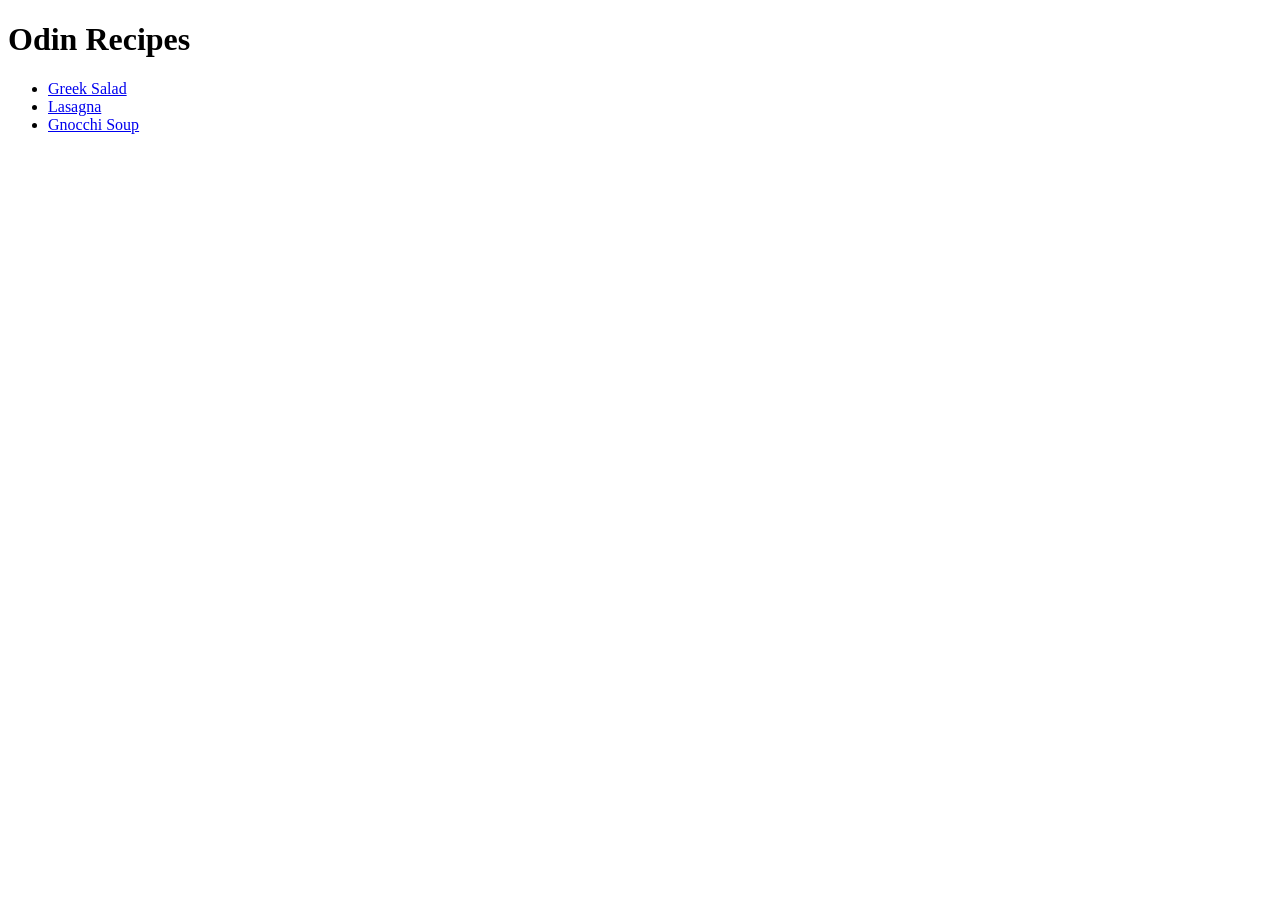
<file: index.html>
<!DOCTYPE html>
<html lang="en">
<head>
    <meta charset="UTF-8">
    <meta name="viewport" content="width=device-width, initial-scale=1.0">
    <title>Odin Recipes</title>
</head>
<body>
    <h1>Odin Recipes</h1>
    <ul>
        <li><a href="recipes/greeksalad.html">Greek Salad</a></li>
        <li><a href="recipes/lasagna.html">Lasagna</a></li>
        <li><a href="recipes/gnocchi.html">Gnocchi Soup</a></li>
    </ul>
</body>
</html>
</file>
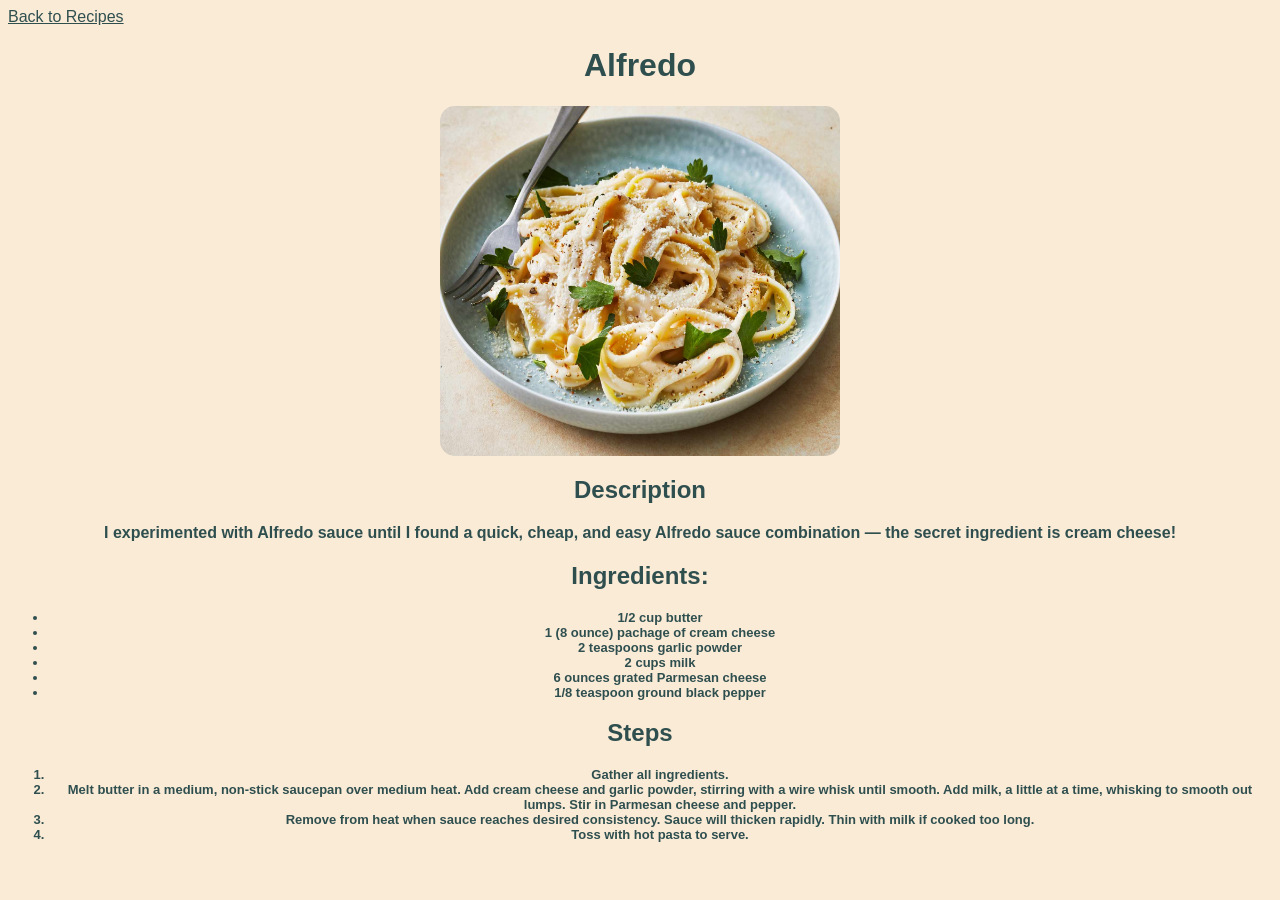
<file: recipes/alfredo.html>
<!DOCTYPE html>
<html lang="en">
  <head>
    <meta charset="UTF-8" />
    <meta name="viewport" content="width=device-width, initial-scale=1.0" />
    <link rel="stylesheet" href="../style.css" />
    <title>Odin Recipes - Alfredo</title>
  </head>
  <body>
    <a href="../index.html">Back to Recipes </a>
    <h1>Alfredo</h1>
    <img src="../images/alfredo.jpg" alt="alfredo" height="350" width="400" />

    <h2>Description</h2>
    <p>
      I experimented with Alfredo sauce until I found a quick, cheap, and easy
      Alfredo sauce combination — the secret ingredient is cream cheese!
    </p>
    <h2>Ingredients:</h2>
    <ul class="ingredients">
      <li>1/2 cup butter</li>
      <li>1 (8 ounce) pachage of cream cheese</li>
      <li>2 teaspoons garlic powder</li>
      <li>2 cups milk</li>
      <li>6 ounces grated Parmesan cheese</li>
      <li>1/8 teaspoon ground black pepper</li>
    </ul>
    <h2>Steps</h2>
    <ol class="steps">
      <li>Gather all ingredients.</li>
      <li>
        Melt butter in a medium, non-stick saucepan over medium heat. Add cream
        cheese and garlic powder, stirring with a wire whisk until smooth. Add
        milk, a little at a time, whisking to smooth out lumps. Stir in Parmesan
        cheese and pepper.
      </li>
      <li>
        Remove from heat when sauce reaches desired consistency. Sauce will
        thicken rapidly. Thin with milk if cooked too long.
      </li>
      <li>Toss with hot pasta to serve.</li>
    </ol>
  </body>
</html>
</file>
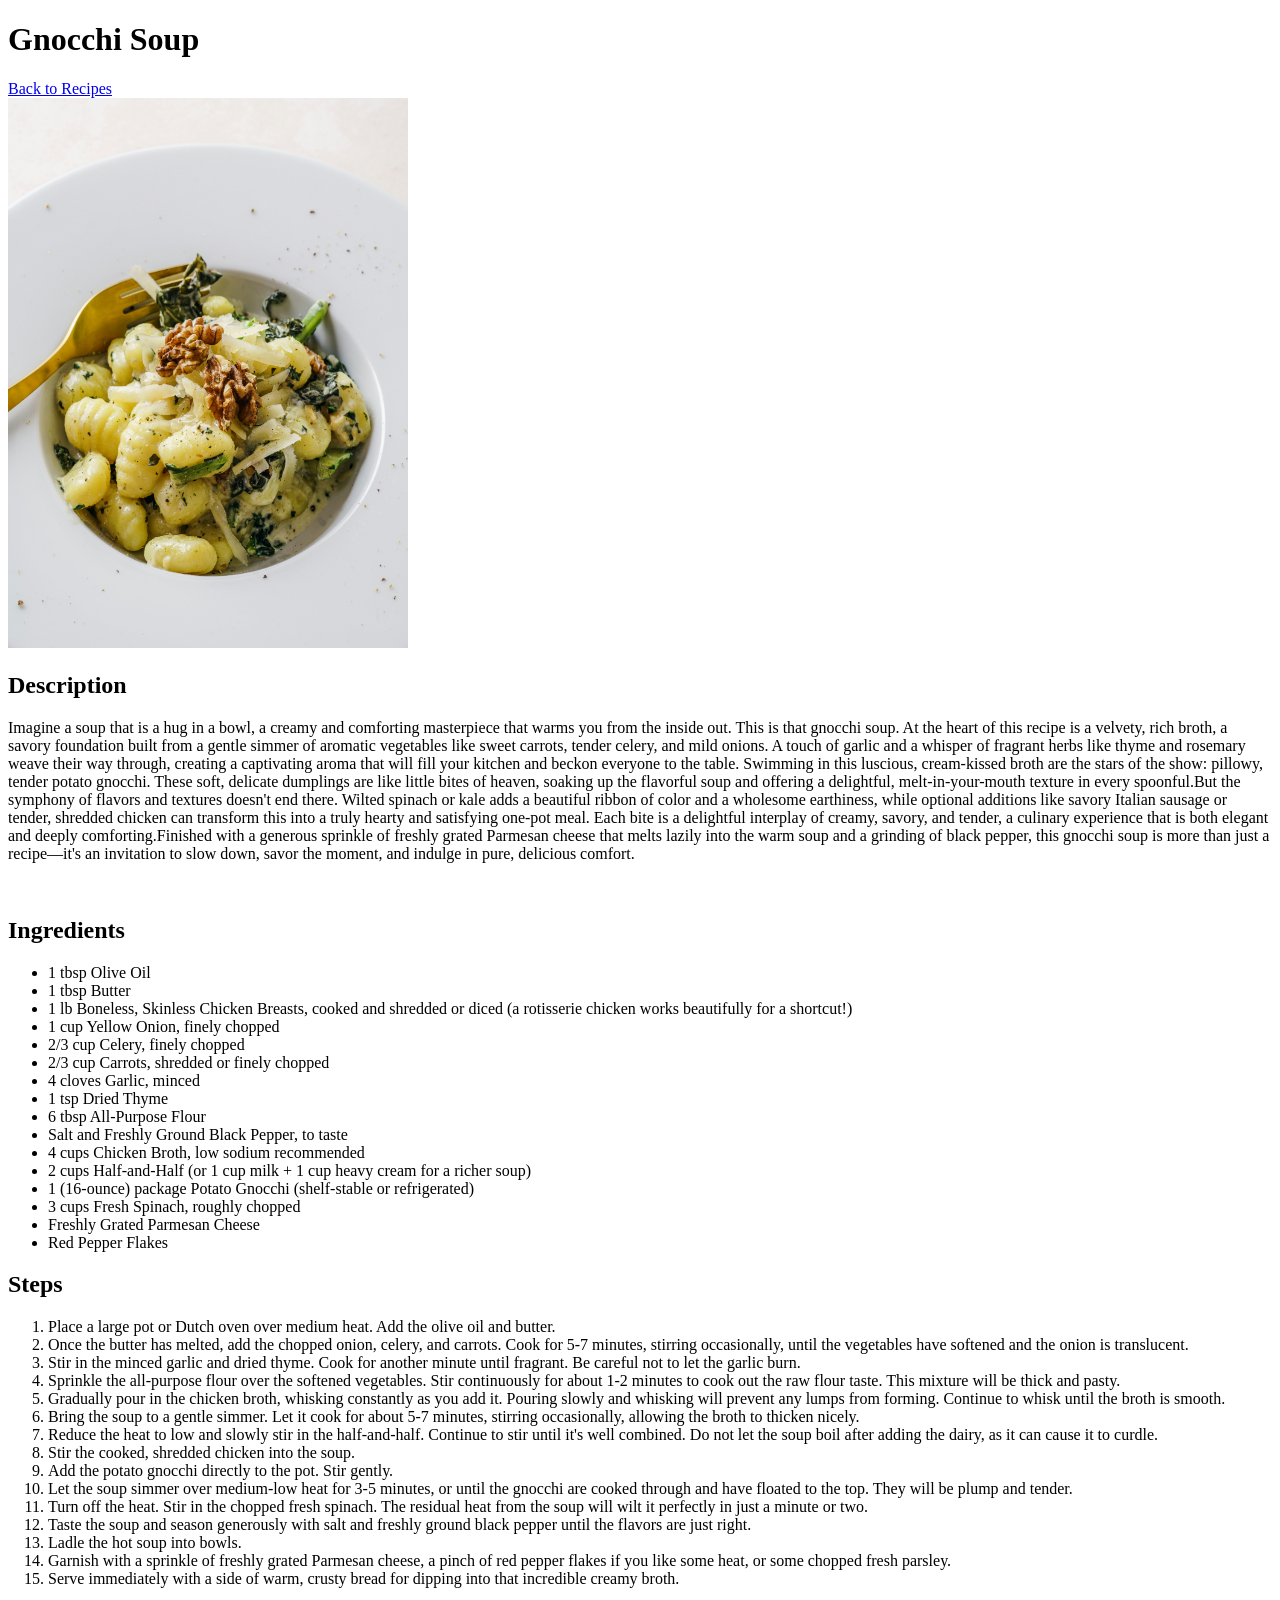
<file: recipes/gnocchi.html>
<!DOCTYPE html>
<html lang="en">
<head>
    <meta charset="UTF-8">
    <meta name="viewport" content="width=device-width, initial-scale=1.0">
    <title>Gnocchi Soup</title>
</head>
<body>
    <h1>Gnocchi Soup</h1>
    <a href="../index.html">Back to Recipes</a><br>
    <img src="../images/gnocchi.jpg" alt="A bowl of Gnocchi Soup" width="400" height="550">
    <h2>Description</h2>
    <p>
    Imagine a soup that is a hug in a bowl, a creamy and comforting masterpiece that warms you from the inside out. This is that gnocchi soup. At the heart of this recipe is a velvety, rich broth, a savory foundation built from a gentle simmer of aromatic vegetables like sweet carrots, tender celery, and mild onions. A touch of garlic and a whisper of fragrant herbs like thyme and rosemary weave their way through, creating a captivating aroma that will fill your kitchen and beckon everyone to the table. Swimming in this luscious, cream-kissed broth are the stars of the show: pillowy, tender potato gnocchi. These soft, delicate dumplings are like little bites of heaven, soaking up the flavorful soup and offering a delightful, melt-in-your-mouth texture in every spoonful.But the symphony of flavors and textures doesn't end there. Wilted spinach or kale adds a beautiful ribbon of color and a wholesome earthiness, while optional additions like savory Italian sausage or tender, shredded chicken can transform this into a truly hearty and satisfying one-pot meal. Each bite is a delightful interplay of creamy, savory, and tender, a culinary experience that is both elegant and deeply comforting.Finished with a generous sprinkle of freshly grated Parmesan cheese that melts lazily into the warm soup and a grinding of black pepper, this gnocchi soup is more than just a recipe—it's an invitation to slow down, savor the moment, and indulge in pure, delicious comfort.
    </p><br>
    <h2>Ingredients</h2>
    <ul>
        <li>1 tbsp Olive Oil</li>
        <li>1 tbsp Butter</li>
        <li>1 lb Boneless, Skinless Chicken Breasts, cooked and shredded or diced (a rotisserie chicken works beautifully for a shortcut!)</li>
        <li>1 cup Yellow Onion, finely chopped</li>
        <li>2/3 cup Celery, finely chopped</li>
        <li>2/3 cup Carrots, shredded or finely chopped</li>
        <li>4 cloves Garlic, minced</li>
        <li>1 tsp Dried Thyme</li>
        <li>6 tbsp All-Purpose Flour</li>
        <li>Salt and Freshly Ground Black Pepper, to taste</li>
        <li>4 cups Chicken Broth, low sodium recommended</li>
        <li>2 cups Half-and-Half (or 1 cup milk + 1 cup heavy cream for a richer soup)</li>
        <li>1 (16-ounce) package Potato Gnocchi (shelf-stable or refrigerated)</li>
        <li>3 cups Fresh Spinach, roughly chopped</li>
        <li>Freshly Grated Parmesan Cheese</li>
        <li>Red Pepper Flakes</li>
    </ul>
    <h2>Steps</h2>
    <ol>
        <li>Place a large pot or Dutch oven over medium heat. Add the olive oil and butter.</li>
        <li>Once the butter has melted, add the chopped onion, celery, and carrots. Cook for 5-7 minutes, stirring occasionally, until the vegetables have softened and the onion is translucent.</li>
        <li>Stir in the minced garlic and dried thyme. Cook for another minute until fragrant. Be careful not to let the garlic burn.</li>
        <li>Sprinkle the all-purpose flour over the softened vegetables. Stir continuously for about 1-2 minutes to cook out the raw flour taste. This mixture will be thick and pasty.</li>
        <li>Gradually pour in the chicken broth, whisking constantly as you add it. Pouring slowly and whisking will prevent any lumps from forming. Continue to whisk until the broth is smooth.</li>
        <li>Bring the soup to a gentle simmer. Let it cook for about 5-7 minutes, stirring occasionally, allowing the broth to thicken nicely.</li>
        <li>Reduce the heat to low and slowly stir in the half-and-half. Continue to stir until it's well combined. Do not let the soup boil after adding the dairy, as it can cause it to curdle.</li>
        <li>Stir the cooked, shredded chicken into the soup.</li>
        <li>Add the potato gnocchi directly to the pot. Stir gently.</li>
        <li>Let the soup simmer over medium-low heat for 3-5 minutes, or until the gnocchi are cooked through and have floated to the top. They will be plump and tender.</li>
        <li>Turn off the heat. Stir in the chopped fresh spinach. The residual heat from the soup will wilt it perfectly in just a minute or two.</li>
        <li>Taste the soup and season generously with salt and freshly ground black pepper until the flavors are just right.</li>
        <li>Ladle the hot soup into bowls.</li>
        <li>Garnish with a sprinkle of freshly grated Parmesan cheese, a pinch of red pepper flakes if you like some heat, or some chopped fresh parsley.</li>
        <li>Serve immediately with a side of warm, crusty bread for dipping into that incredible creamy broth.</li>
    </ol>
</body>
</html>
</file>
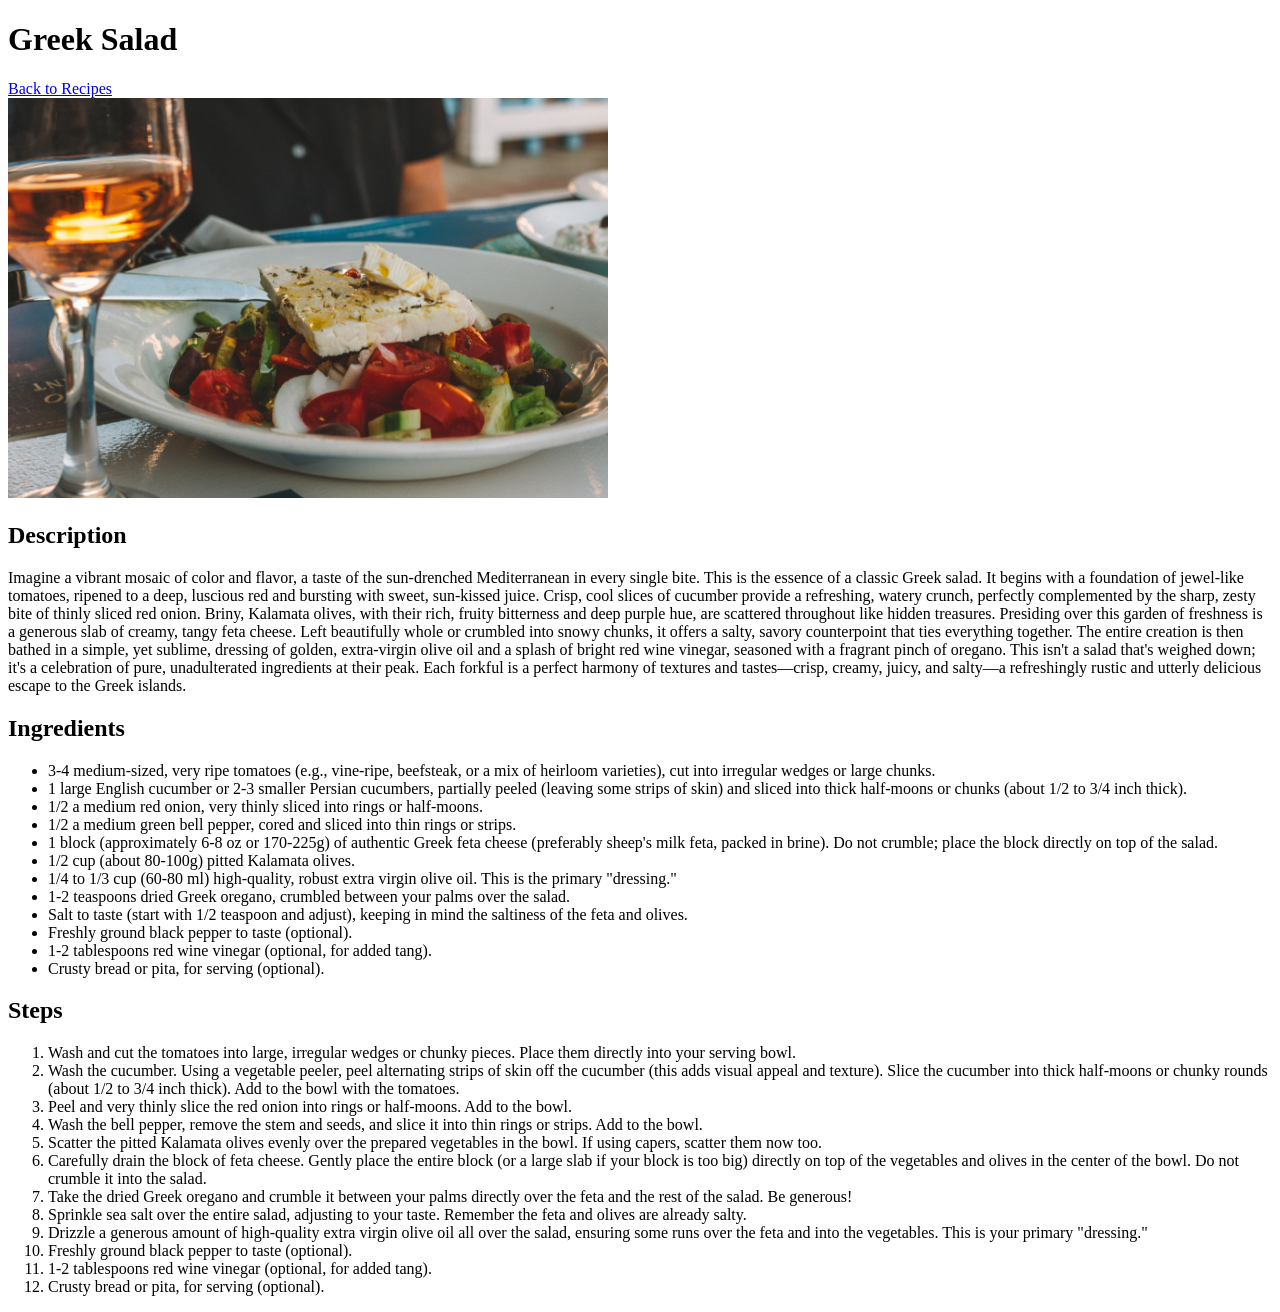
<file: recipes/greeksalad.html>
<!DOCTYPE html>
<html lang="en">
<head>
    <meta charset="UTF-8">
    <meta name="viewport" content="width=device-width, initial-scale=1.0">
    <title>Greek Salad</title>
</head>
<body>
    <h1>Greek Salad</h1>
    <a href="../index.html">Back to Recipes</a><br>
    <img src="../images/greeksalad.jpg" alt="A bowl of Greek Salad" width="600" height="400">
    <h2>Description</h2>
    <p>
        Imagine a vibrant mosaic of color and flavor, a taste of the sun-drenched Mediterranean in every single bite. This is the essence of a classic Greek salad. It begins with a foundation of jewel-like tomatoes, ripened to a deep, luscious red and bursting with sweet, sun-kissed juice. Crisp, cool slices of cucumber provide a refreshing, watery crunch, perfectly complemented by the sharp, zesty bite of thinly sliced red onion. Briny, Kalamata olives, with their rich, fruity bitterness and deep purple hue, are scattered throughout like hidden treasures. Presiding over this garden of freshness is a generous slab of creamy, tangy feta cheese. Left beautifully whole or crumbled into snowy chunks, it offers a salty, savory counterpoint that ties everything together. The entire creation is then bathed in a simple, yet sublime, dressing of golden, extra-virgin olive oil and a splash of bright red wine vinegar, seasoned with a fragrant pinch of oregano. This isn't a salad that's weighed down; it's a celebration of pure, unadulterated ingredients at their peak. Each forkful is a perfect harmony of textures and tastes—crisp, creamy, juicy, and salty—a refreshingly rustic and utterly delicious escape to the Greek islands.
    </p>
    <h2>Ingredients</h2>
    <ul>
        <li>3-4 medium-sized, very ripe tomatoes (e.g., vine-ripe, beefsteak, or a mix of heirloom varieties), cut into irregular wedges or large chunks.</li>
        <li>1 large English cucumber or 2-3 smaller Persian cucumbers, partially peeled (leaving some strips of skin) and sliced into thick half-moons or chunks (about 1/2 to 3/4 inch thick).</li>
        <li>1/2 a medium red onion, very thinly sliced into rings or half-moons.</li>
        <li>1/2 a medium green bell pepper, cored and sliced into thin rings or strips.</li>
        <li>1 block (approximately 6-8 oz or 170-225g) of authentic Greek feta cheese (preferably sheep's milk feta, packed in brine). Do not crumble; place the block directly on top of the salad.</li>
        <li>1/2 cup (about 80-100g) pitted Kalamata olives.</li>
        <li>1/4 to 1/3 cup (60-80 ml) high-quality, robust extra virgin olive oil. This is the primary "dressing."</li>
        <li>1-2 teaspoons dried Greek oregano, crumbled between your palms over the salad.</li>
        <li>Salt to taste (start with 1/2 teaspoon and adjust), keeping in mind the saltiness of the feta and olives.</li>
        <li>Freshly ground black pepper to taste (optional).</li>
        <li>1-2 tablespoons red wine vinegar (optional, for added tang).</li>
        <li>Crusty bread or pita, for serving (optional).</li>
    </ul>
    <h2>Steps</h2>
    <ol>
        <li>Wash and cut the tomatoes into large, irregular wedges or chunky pieces. Place them directly into your serving bowl.</li>
        <li>Wash the cucumber. Using a vegetable peeler, peel alternating strips of skin off the cucumber (this adds visual appeal and texture). Slice the cucumber into thick half-moons or chunky rounds (about 1/2 to 3/4 inch thick). Add to the bowl with the tomatoes.</li>
        <li>Peel and very thinly slice the red onion into rings or half-moons. Add to the bowl.</li>
        <li>Wash the bell pepper, remove the stem and seeds, and slice it into thin rings or strips. Add to the bowl.</li>
        <li>Scatter the pitted Kalamata olives evenly over the prepared vegetables in the bowl. If using capers, scatter them now too.</li>
        <li>Carefully drain the block of feta cheese. Gently place the entire block (or a large slab if your block is too big) directly on top of the vegetables and olives in the center of the bowl. Do not crumble it into the salad.</li>
        <li>Take the dried Greek oregano and crumble it between your palms directly over the feta and the rest of the salad. Be generous!</li>
        <li>Sprinkle sea salt over the entire salad, adjusting to your taste. Remember the feta and olives are already salty.</li>
        <li>Drizzle a generous amount of high-quality extra virgin olive oil all over the salad, ensuring some runs over the feta and into the vegetables. This is your primary "dressing."</li>
        <li>Freshly ground black pepper to taste (optional).</li>
        <li>1-2 tablespoons red wine vinegar (optional, for added tang).</li>
        <li>Crusty bread or pita, for serving (optional).</li>
    </ol>
</body>
</html>
</file>
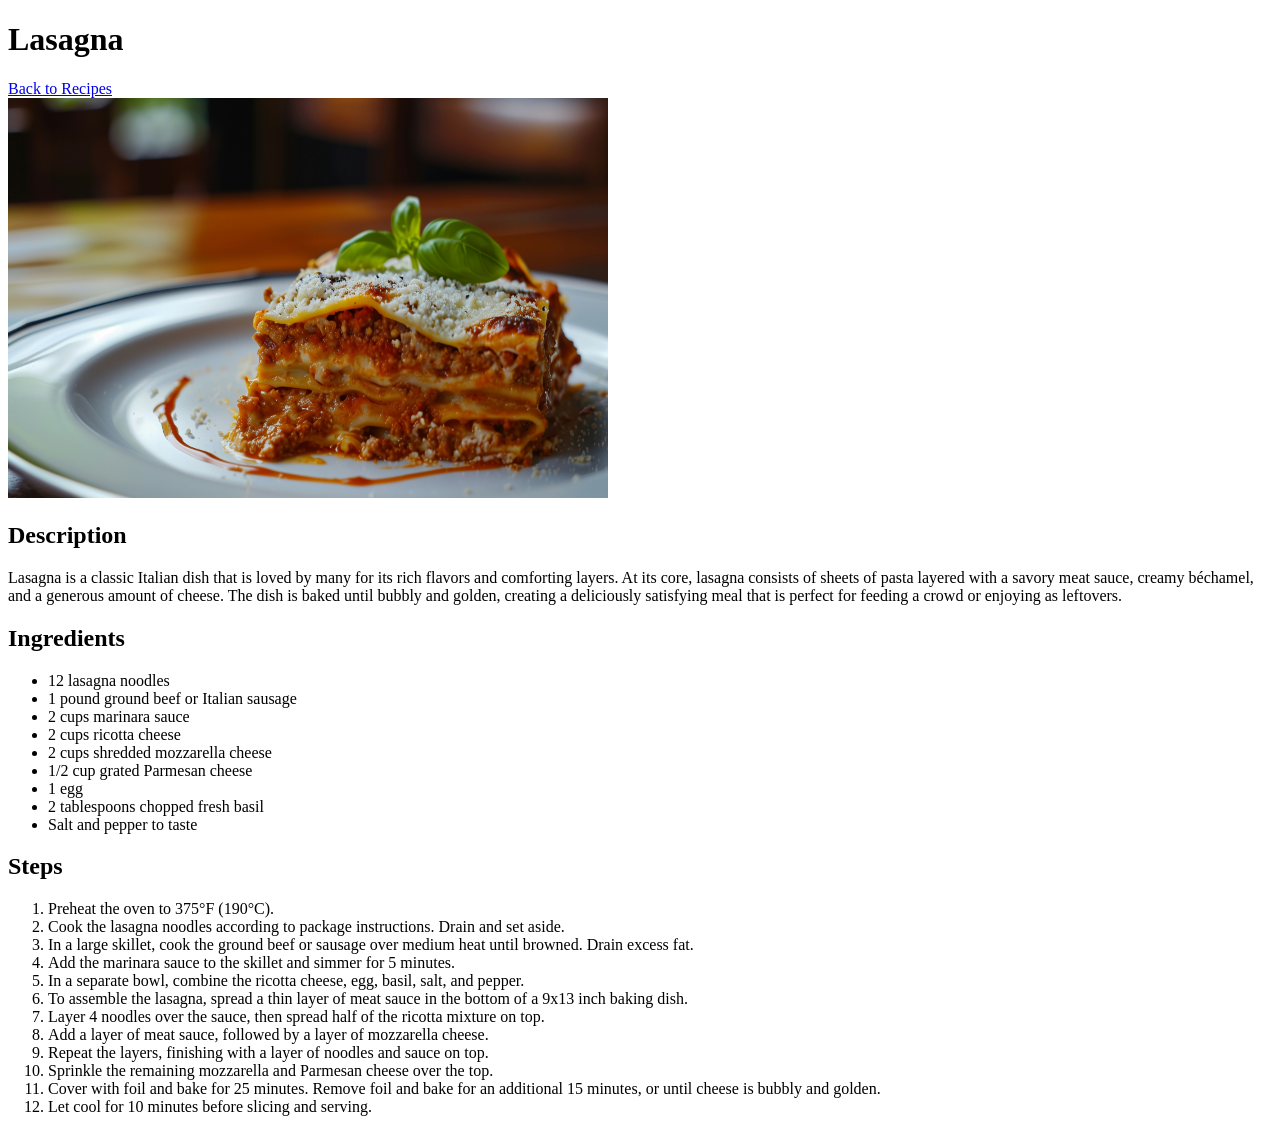
<file: recipes/lasagna.html>
<!DOCTYPE html>
<html lang="en">
<head>
    <meta charset="UTF-8">
    <meta name="viewport" content="width=device-width, initial-scale=1.0">
    <title>Lasagna</title>
</head>
<body>
    <h1>Lasagna</h1>
    <a href="../index.html">Back to Recipes</a><br>
    <img src="../images/lasagna.jpg" alt="A delicious serving of lasagna" width="600" height="400">
    <h2>Description</h2>
    <p>
        Lasagna is a classic Italian dish that is loved by many for its rich flavors and comforting layers. At its core, lasagna consists of sheets of pasta layered with a savory meat sauce, creamy béchamel, and a generous amount of cheese. The dish is baked until bubbly and golden, creating a deliciously satisfying meal that is perfect for feeding a crowd or enjoying as leftovers.
    </p>
    <h2>Ingredients</h2>
    <ul>
        <li>12 lasagna noodles</li>
        <li>1 pound ground beef or Italian sausage</li>
        <li>2 cups marinara sauce</li>
        <li>2 cups ricotta cheese</li>
        <li>2 cups shredded mozzarella cheese</li>
        <li>1/2 cup grated Parmesan cheese</li>
        <li>1 egg</li>
        <li>2 tablespoons chopped fresh basil</li>
        <li>Salt and pepper to taste</li>
    </ul>
    <h2>Steps</h2>
    <ol>
        <li>Preheat the oven to 375°F (190°C).</li>
        <li>Cook the lasagna noodles according to package instructions. Drain and set aside.</li>
        <li>In a large skillet, cook the ground beef or sausage over medium heat until browned. Drain excess fat.</li>
        <li>Add the marinara sauce to the skillet and simmer for 5 minutes.</li>
        <li>In a separate bowl, combine the ricotta cheese, egg, basil, salt, and pepper.</li>
        <li>To assemble the lasagna, spread a thin layer of meat sauce in the bottom of a 9x13 inch baking dish.</li>
        <li>Layer 4 noodles over the sauce, then spread half of the ricotta mixture on top.</li>
        <li>Add a layer of meat sauce, followed by a layer of mozzarella cheese.</li>
        <li>Repeat the layers, finishing with a layer of noodles and sauce on top.</li>
        <li>Sprinkle the remaining mozzarella and Parmesan cheese over the top.</li>
        <li>Cover with foil and bake for 25 minutes. Remove foil and bake for an additional 15 minutes, or until cheese is bubbly and golden.</li>
        <li>Let cool for 10 minutes before slicing and serving.</li>
    </ol>
</body>
</html>
</file>
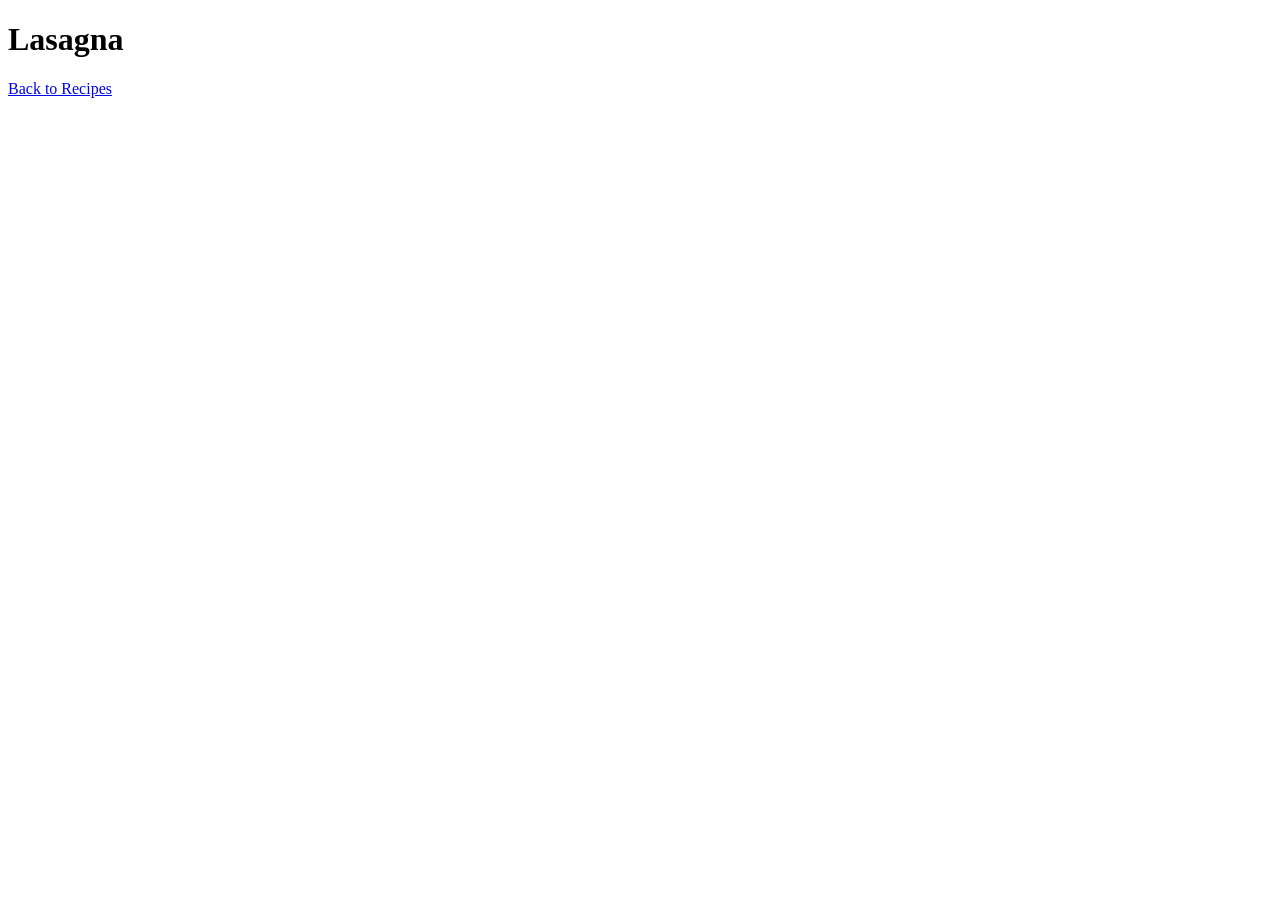
<file: recipes/lasgna.html>
<!DOCTYPE html>
<html lang="en">
<head>
    <meta charset="UTF-8">
    <meta name="viewport" content="width=device-width, initial-scale=1.0">
    <title>Lasagna</title>
</head>
<body>
    <h1>Lasagna</h1>
    <a href="../index.html">Back to Recipes</a>
</body>
</html>
</file>
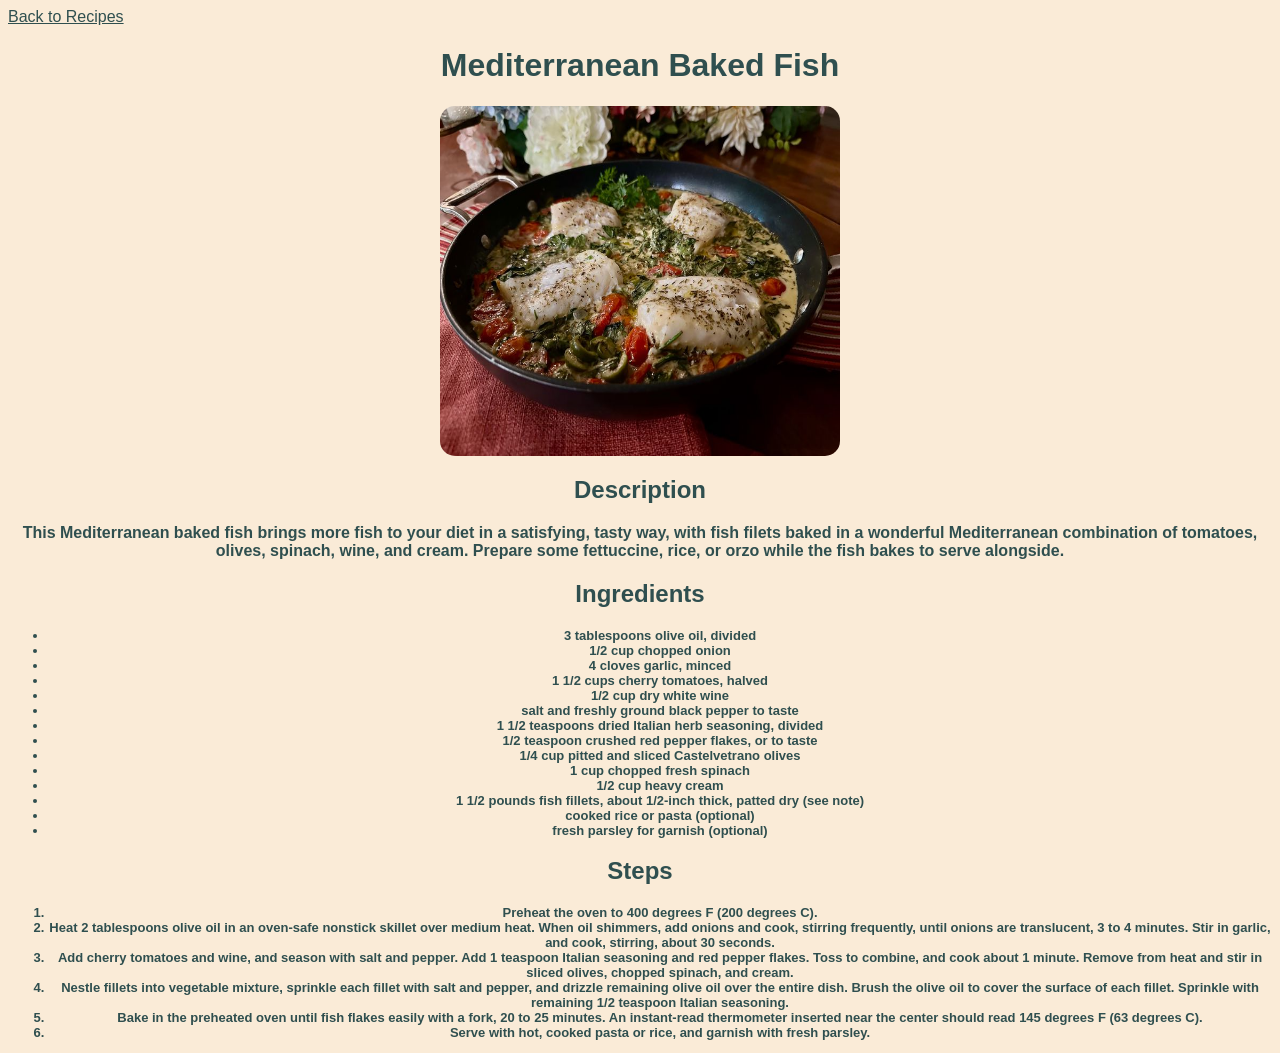
<file: recipes/medfish.html>
<!DOCTYPE html>
<html lang="en">
  <head>
    <meta charset="UTF-8" />
    <meta name="viewport" content="width=device-width, initial-scale=1.0" />
    <link rel="stylesheet" href="../style.css" />
    <title>Odin Recipes - Mediterranean Baked Fish</title>
  </head>
  <body>
    <a href="../index.html">Back to Recipes</a>
    <h1>Mediterranean Baked Fish</h1>
    <img src="../images/medfish.jpg" alt="fish" height="350" width="400" />
    <h2>Description</h2>
    <p>
      This Mediterranean baked fish brings more fish to your diet in a
      satisfying, tasty way, with fish filets baked in a wonderful Mediterranean
      combination of tomatoes, olives, spinach, wine, and cream. Prepare some
      fettuccine, rice, or orzo while the fish bakes to serve alongside.
    </p>
    <h2>Ingredients</h2>
    <ul class="ingredients">
      <li>3 tablespoons olive oil, divided</li>
      <li>1/2 cup chopped onion</li>
      <li>4 cloves garlic, minced</li>
      <li>1 1/2 cups cherry tomatoes, halved</li>
      <li>1/2 cup dry white wine</li>
      <li>salt and freshly ground black pepper to taste</li>
      <li>1 1/2 teaspoons dried Italian herb seasoning, divided</li>
      <li>1/2 teaspoon crushed red pepper flakes, or to taste</li>
      <li>1/4 cup pitted and sliced Castelvetrano olives</li>
      <li>1 cup chopped fresh spinach</li>
      <li>1/2 cup heavy cream</li>
      <li>
        1 1/2 pounds fish fillets, about 1/2-inch thick, patted dry (see note)
      </li>
      <li>cooked rice or pasta (optional)</li>
      <li>fresh parsley for garnish (optional)</li>
    </ul>
    <h2>Steps</h2>
    <ol class="steps">
      <li>Preheat the oven to 400 degrees F (200 degrees C).</li>
      <li>
        Heat 2 tablespoons olive oil in an oven-safe nonstick skillet over
        medium heat. When oil shimmers, add onions and cook, stirring
        frequently, until onions are translucent, 3 to 4 minutes. Stir in
        garlic, and cook, stirring, about 30 seconds.
      </li>
      <li>
        Add cherry tomatoes and wine, and season with salt and pepper. Add 1
        teaspoon Italian seasoning and red pepper flakes. Toss to combine, and
        cook about 1 minute. Remove from heat and stir in sliced olives, chopped
        spinach, and cream.
      </li>
      <li>
        Nestle fillets into vegetable mixture, sprinkle each fillet with salt
        and pepper, and drizzle remaining olive oil over the entire dish. Brush
        the olive oil to cover the surface of each fillet. Sprinkle with
        remaining 1/2 teaspoon Italian seasoning.
      </li>
      <li>
        Bake in the preheated oven until fish flakes easily with a fork, 20 to
        25 minutes. An instant-read thermometer inserted near the center should
        read 145 degrees F (63 degrees C).
      </li>
      <li>
        Serve with hot, cooked pasta or rice, and garnish with fresh parsley.
      </li>
    </ol>
  </body>
</html>
</file>
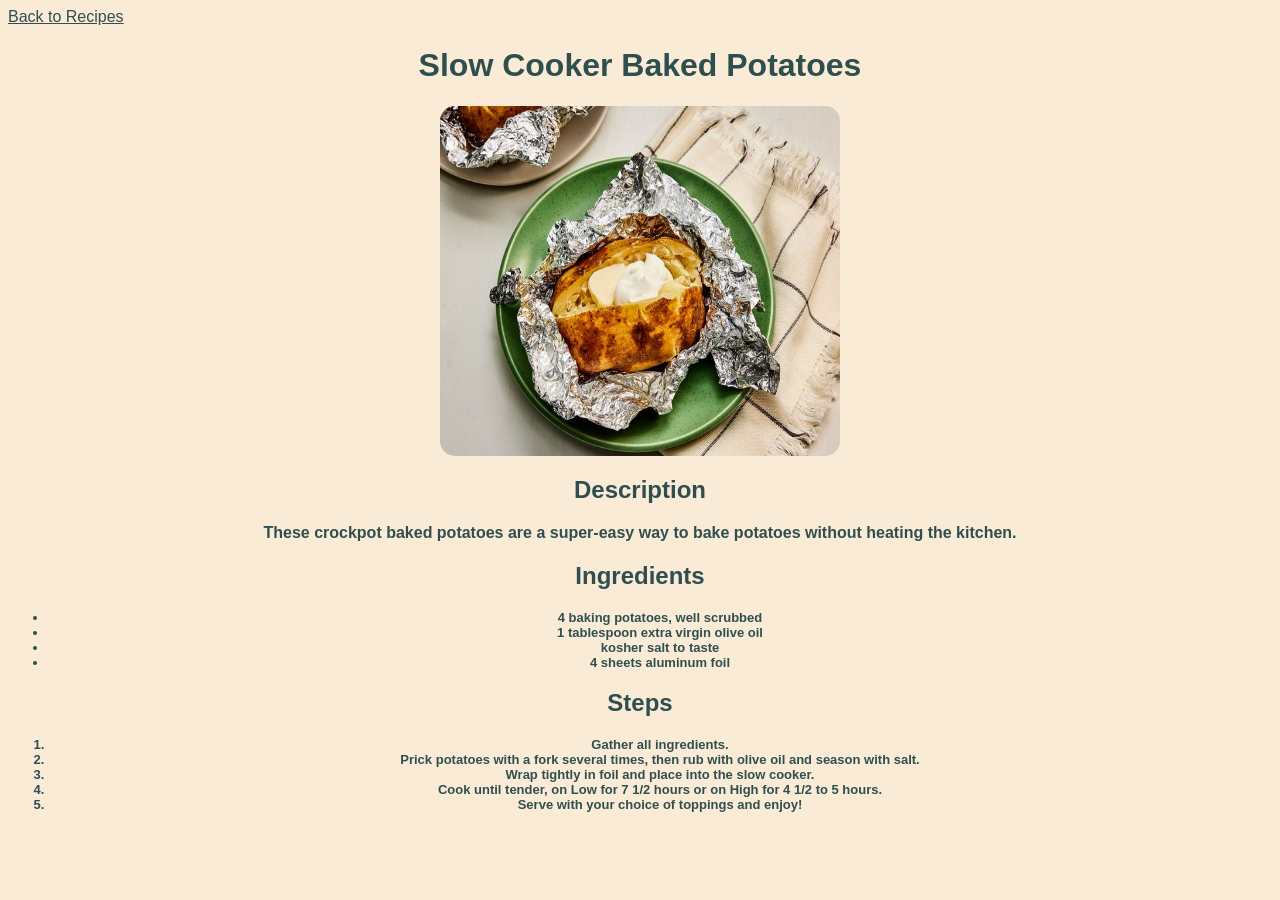
<file: recipes/potato.html>
<!DOCTYPE html>
<html lang="en">
  <head>
    <meta charset="UTF-8" />
    <meta name="viewport" content="width=device-width, initial-scale=1.0" />
    <link rel="stylesheet" href="../style.css" />
    <title>Odin Recipes - Slow Cooker Baked Potatoes</title>
  </head>
  <body>
    <a href="../index.html">Back to Recipes</a>
    <h1>Slow Cooker Baked Potatoes</h1>
    <img src="../images/potato.jpg" alt="potato" height="350" width="400" />
    <h2>Description</h2>
    <p>
      These crockpot baked potatoes are a super-easy way to bake potatoes
      without heating the kitchen.
    </p>
    <h2>Ingredients</h2>
    <ul class="ingredients">
      <li>4 baking potatoes, well scrubbed</li>
      <li>1 tablespoon extra virgin olive oil</li>
      <li>kosher salt to taste</li>
      <li>4 sheets aluminum foil</li>
    </ul>
    <h2>Steps</h2>
    <ol class="steps">
      <li>Gather all ingredients.</li>
      <li>
        Prick potatoes with a fork several times, then rub with olive oil and
        season with salt.
      </li>
      <li>Wrap tightly in foil and place into the slow cooker.</li>
      <li>
        Cook until tender, on Low for 7 1/2 hours or on High for 4 1/2 to 5
        hours.
      </li>
      <li>Serve with your choice of toppings and enjoy!</li>
    </ol>
  </body>
</html>
</file>
<file: style.css>
* {
  background-color: #faebd7;
  font-family: Verdana, Geneva, Tahoma, sans-serif;
  color: darkslategray;
}

h1,
h2 {
  text-align: center;
  font-weight: bold;
}

p {
  text-align: center;
  font-size: 16px;
  font-weight: bold;
}

img {
  display: block;
  margin-left: auto;
  margin-right: auto;
  border-radius: 15px;
}

.title-main {
  text-align: center;
  border: 5px solid black;
  border-radius: 15px;
  font-weight: bold;
  padding: 10px;
  margin: 50px 500px;
}

.steps,
.ingredients {
  text-align: center;
  font-size: 13px;
  font-weight: bold;
}

.recipes {
  background-color: #faebc1;
  border-radius: 10px;
  text-align: center;
  font-size: 20px;
  padding: 8px;
  margin: 5px 400px;
  border: 5px solid black;
  display: block;
}
</file>
